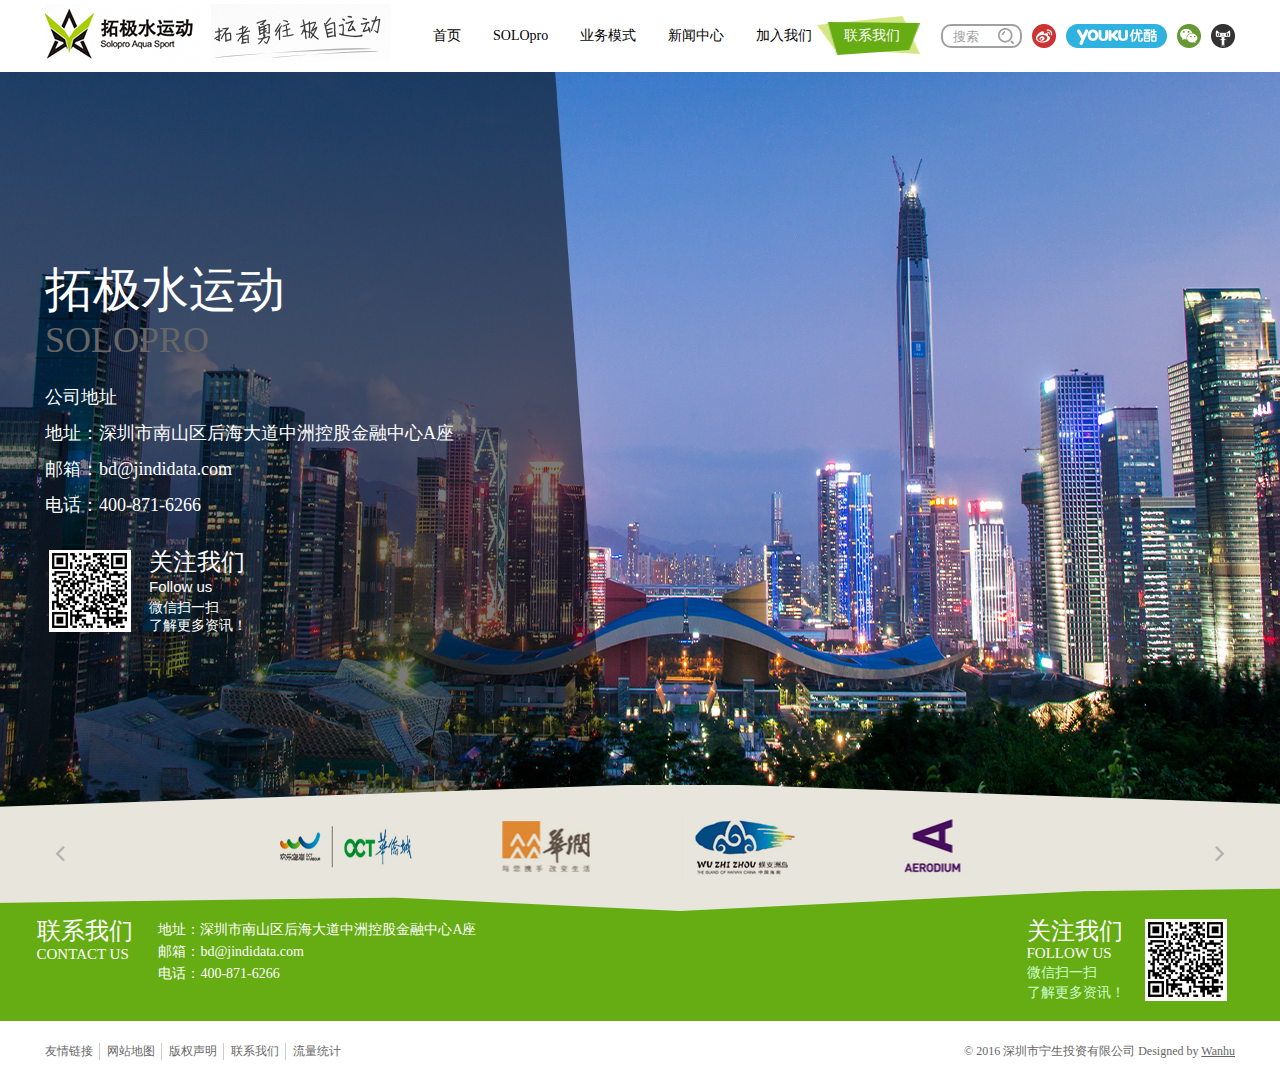
<file: contact.html>
<!DOCTYPE html><html><head><meta charset="UTF-8"><title>深圳市宁生投资有限公司</title><link rel="stylesheet" type="text/css" href="css/base.css"><link rel="stylesheet" type="text/css" href="css/swiper-3.4.2.min.css"><link rel="stylesheet" type="text/css" href="css/jquery.mCustomScrollbar.min.css"><link rel="stylesheet" type="text/css" href="css/style.css"><script type="text/javascript" src="js/jquery.js"></script><script type="text/javascript" src="js/swiper-3.4.2.min.js"></script><script type="text/javascript" src="js/jquery-ui-1.10.4.min.js"></script><script type="text/javascript" src="js/jquery.mousewheel-3.0.6.js"></script><script type="text/javascript" src="js/jquery.mCustomScrollbar.concat.min.js"></script><script type="text/javascript" src="js/common.js"></script></head><body><header class="main_header"><div class="header_auto"><a href="#" class="logo"><img src="img/logob.png"></a><div class="word_bg"></div><ul class="main_nav"><li><a href="index.html">首页</a></li><li><a href="solopro.html">SOLOpro</a></li><li><a href="dusiness.html">业务模式</a></li><li><a href="news.html">新闻中心</a></li><li><a href="joinUs.html">加入我们</a></li><li class="active"><a href="contact.html">联系我们</a></li></ul><div class="header_right_active"><input type="text" class="input2" placeholder="搜索" value=""> <button class="btn2"></button> <a href="#"><img src="img/headerIcon5a.png"></a><a href="#" class="youku"><img src="img/headerIcon7c.png"></a><a href="#"><img src="img/headerIcon6b.png"></a><a href="#"><img src="img/headerIcon8d.png"></a></div></div></header><section class="content_wrapper"><a href="#" class="banner"><img src="img/contactBannera.jpg"></a><div class="contact_main"><div class="sidebar"><div class="title">拓极水运动 <span>SOLOPRO</span></div><div class="site_box mCustomScrollbar"><div class="content_box"><div class="site"><span>公司地址</span> <span>地址：深圳市南山区后海大道中洲控股金融中心A座</span> <span>邮箱：bd@jindidata.com</span> <span>电话：400-871-6266</span></div><div class="qr_code"><img src="img/footerQrCodev.png"><div class="msg"><span>关注我们 <em>Follow us</em> </span><b>微信扫一扫<br>了解更多资讯！</b></div></div></div></div></div></div></section><footer class="main_foot"><div class="friend_link"><div class="link_box"><div class="swiper-container swiper-container-horizontal link_container"><div class="swiper-wrapper"><a href="#" class="swiper-slide swiper-slide-active"><img src="img/homeLink1.png"> </a><a href="#" class="swiper-slide swiper-slide-next"><img src="img/homeLink2.png"> </a><a href="#" class="swiper-slide"><img src="img/homeLink3.png"> </a><a href="#" class="swiper-slide"><img src="img/homeLink4.png"></a></div></div><div class="swiper-button-prev link_prve"></div><div class="swiper-button-next link_next"></div></div></div><div class="foot_contact"><div class="contact_auto"><div class="contact"><div class="title">联系我们 <span>CONTACT US</span></div><div class="content"><em>地址：深圳市南山区后海大道中洲控股金融中心A座</em> <em>邮箱：bd@jindidata.com</em> <em>电话：400-871-6266</em></div></div><div class="follow"><div class="title">关注我们 <span>FOLLOW US</span> <em>微信扫一扫</em> <em>了解更多资讯！</em></div><div class="qr_code"><img src="img/footerQrCodev.png"></div></div></div></div><div class="foot_bottom"><ul class="foot_link"><li><a href="#">友情链接</a></li><li><a href="#">网站地图</a></li><li><a href="#">版权声明</a></li><li><a href="#">联系我们</a></li><li><a href="#">流量统计</a></li></ul><p>© 2016 深圳市宁生投资有限公司 Designed by <span>Wanhu</span></p></div></footer></body></html>
</file>
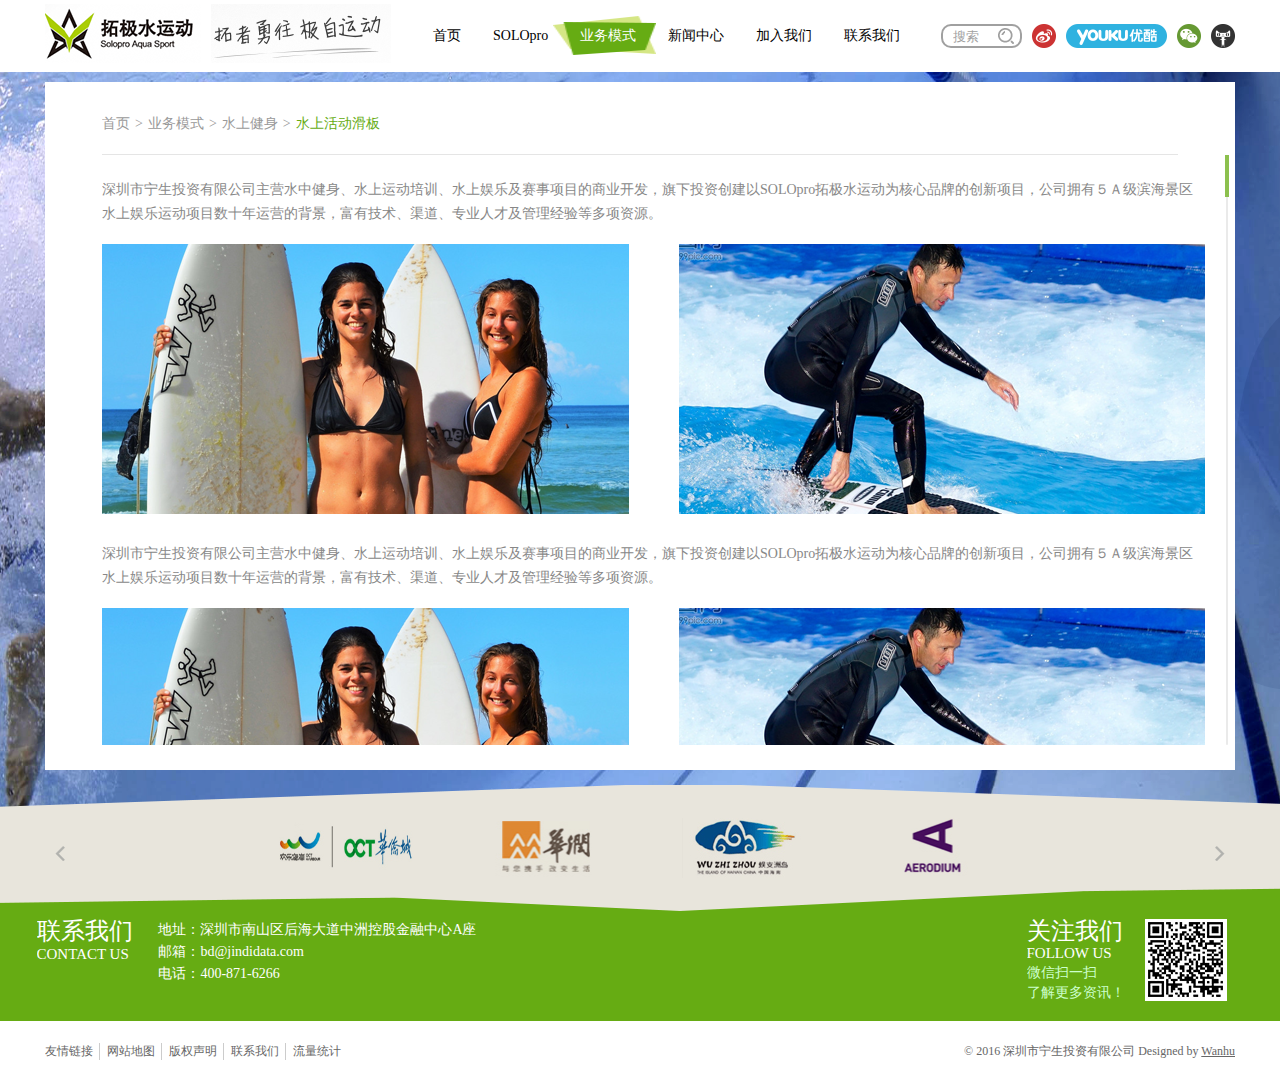
<file: dusiness.html>
<!DOCTYPE html><html><head><meta charset="UTF-8"><title>深圳市宁生投资有限公司</title><link rel="stylesheet" type="text/css" href="css/base.css"><link rel="stylesheet" type="text/css" href="css/jquery.mCustomScrollbar.min.css"><link rel="stylesheet" type="text/css" href="css/swiper-3.4.2.min.css"><link rel="stylesheet" type="text/css" href="css/style.css"><script type="text/javascript" src="js/jquery.js"></script><script type="text/javascript" src="js/swiper-3.4.2.min.js"></script><script type="text/javascript" src="js/jquery-ui-1.10.4.min.js"></script><script type="text/javascript" src="js/jquery.mousewheel-3.0.6.js"></script><script type="text/javascript" src="js/jquery.mCustomScrollbar.concat.min.js"></script><script type="text/javascript" src="js/common.js"></script></head><body><header class="main_header"><div class="header_auto"><a href="#" class="logo"><img src="img/logob.png"></a><div class="word_bg"></div><ul class="main_nav"><li><a href="index.html">首页</a></li><li><a href="solopro.html">SOLOpro</a></li><li class="active"><a href="dusiness.html">业务模式</a></li><li><a href="news.html">新闻中心</a></li><li><a href="joinUs.html">加入我们</a></li><li><a href="contact.html">联系我们</a></li></ul><div class="header_right_active"><input type="text" class="input2" placeholder="搜索" value=""> <button class="btn2"></button> <a href="#"><img src="img/headerIcon5a.png"></a><a href="#" class="youku"><img src="img/headerIcon7c.png"></a><a href="#"><img src="img/headerIcon6b.png"></a><a href="#"><img src="img/headerIcon8d.png"></a></div></div></header><section class="content_wrapper"><a href="#" class="banner"><img src="img/businessBannera.png"></a><div class="main"><div class="title"><a href="index.html">首页</a> <span>></span> <a href="dusiness.html">业务模式</a> <span>></span> <a href="#">水上健身</a> <span>></span> <a href="#" class="active">水上活动滑板</a></div><div class="content_box mCustomScrollbar"><div class="content"><div class="content_model"><p>深圳市宁生投资有限公司主营水中健身、水上运动培训、水上娱乐及赛事项目的商业开发，旗下投资创建以SOLOpro拓极水运动为核心品牌的创新项目，公司拥有５Ａ级滨海景区水上娱乐运动项目数十年运营的背景，富有技术、渠道、专业人才及管理经验等多项资源。</p><div class="img"><img src="img/businseeIndex1a.png"> <img src="img/businseeIndex2b.png"></div></div><div class="content_model"><p>深圳市宁生投资有限公司主营水中健身、水上运动培训、水上娱乐及赛事项目的商业开发，旗下投资创建以SOLOpro拓极水运动为核心品牌的创新项目，公司拥有５Ａ级滨海景区水上娱乐运动项目数十年运营的背景，富有技术、渠道、专业人才及管理经验等多项资源。</p><div class="img"><img src="img/businseeIndex1a.png"> <img src="img/businseeIndex2b.png"></div></div><div class="content_model"><p>深圳市宁生投资有限公司主营水中健身、水上运动培训、水上娱乐及赛事项目的商业开发，旗下投资创建以SOLOpro拓极水运动为核心品牌的创新项目，公司拥有５Ａ级滨海景区水上娱乐运动项目数十年运营的背景，富有技术、渠道、专业人才及管理经验等多项资源。</p><div class="img"><img src="img/businseeIndex1a.png"> <img src="img/businseeIndex2b.png"></div></div></div></div></div></section><footer class="main_foot"><div class="friend_link"><div class="link_box"><div class="swiper-container swiper-container-horizontal link_container"><div class="swiper-wrapper"><a href="#" class="swiper-slide swiper-slide-active"><img src="img/homeLink1.png"> </a><a href="#" class="swiper-slide swiper-slide-next"><img src="img/homeLink2.png"> </a><a href="#" class="swiper-slide"><img src="img/homeLink3.png"> </a><a href="#" class="swiper-slide"><img src="img/homeLink4.png"></a></div></div><div class="swiper-button-prev link_prve"></div><div class="swiper-button-next link_next"></div></div></div><div class="foot_contact"><div class="contact_auto"><div class="contact"><div class="title">联系我们 <span>CONTACT US</span></div><div class="content"><em>地址：深圳市南山区后海大道中洲控股金融中心A座</em> <em>邮箱：bd@jindidata.com</em> <em>电话：400-871-6266</em></div></div><div class="follow"><div class="title">关注我们 <span>FOLLOW US</span> <em>微信扫一扫</em> <em>了解更多资讯！</em></div><div class="qr_code"><img src="img/footerQrCodev.png"></div></div></div></div><div class="foot_bottom"><ul class="foot_link"><li><a href="#">友情链接</a></li><li><a href="#">网站地图</a></li><li><a href="#">版权声明</a></li><li><a href="#">联系我们</a></li><li><a href="#">流量统计</a></li></ul><p>© 2016 深圳市宁生投资有限公司 Designed by <span>Wanhu</span></p></div></footer></body></html>
</file>
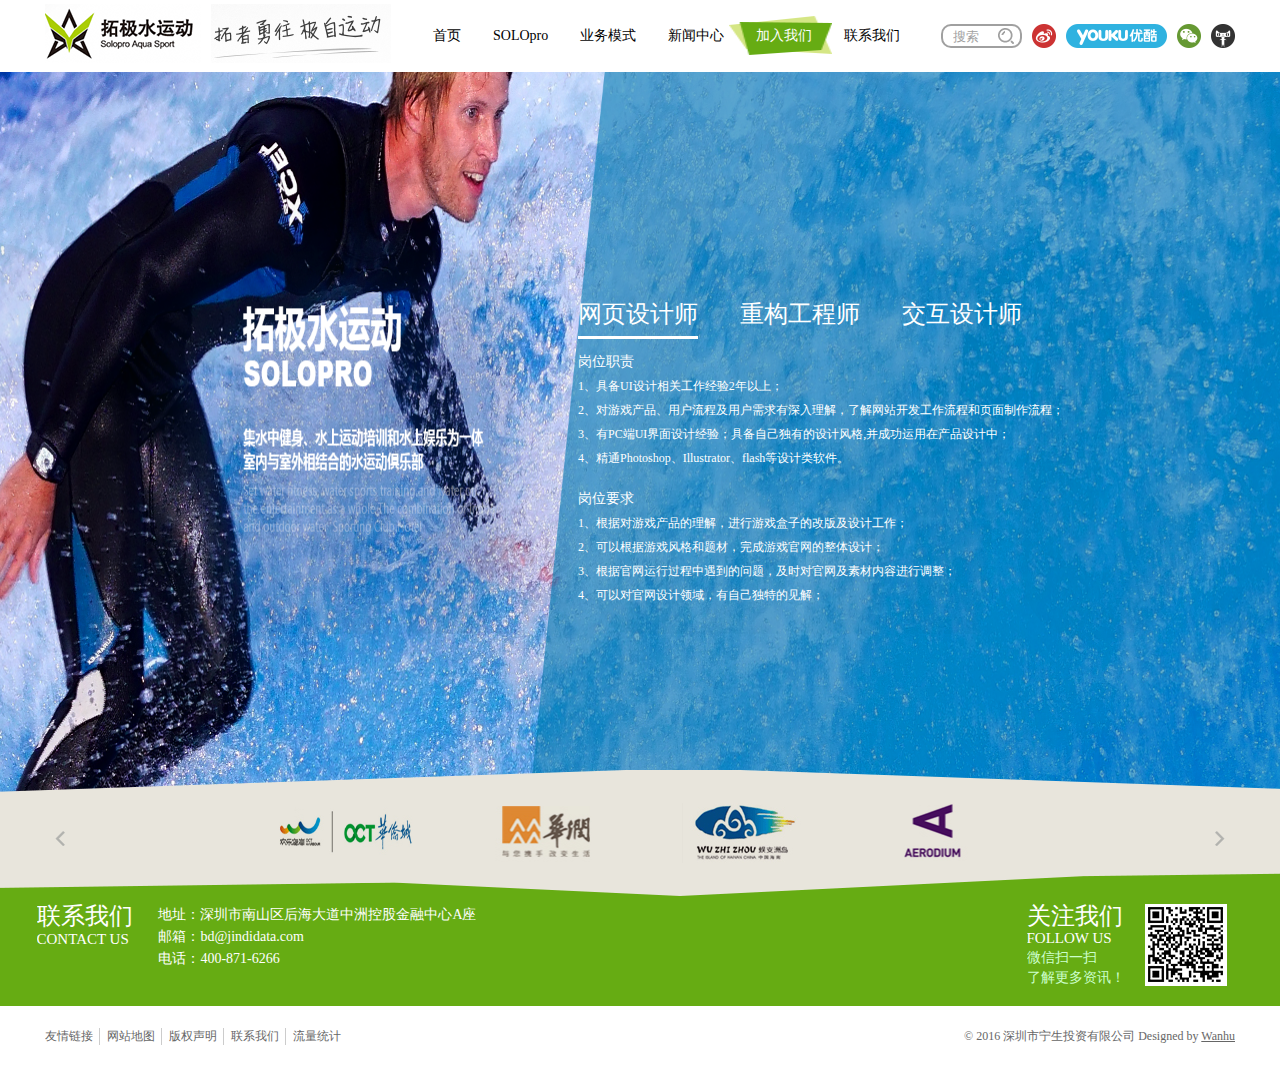
<file: joinUs.html>
<!DOCTYPE html><html><head><meta charset="UTF-8"><title>深圳市宁生投资有限公司</title><link rel="stylesheet" type="text/css" href="css/base.css"><link rel="stylesheet" type="text/css" href="css/swiper-3.4.2.min.css"><link rel="stylesheet" type="text/css" href="css/style.css"><script type="text/javascript" src="js/jquery.js"></script><script type="text/javascript" src="js/swiper-3.4.2.min.js"></script><script type="text/javascript" src="js/common.js"></script></head><body><header class="main_header"><div class="header_auto"><a href="#" class="logo"><img src="img/logob.png"></a><div class="word_bg"></div><ul class="main_nav"><li><a href="index.html">首页</a></li><li><a href="solopro.html">SOLOpro</a></li><li><a href="dusiness.html">业务模式</a></li><li><a href="news.html">新闻中心</a></li><li class="active"><a href="joinUs.html">加入我们</a></li><li><a href="contact.html">联系我们</a></li></ul><div class="header_right_active"><input type="text" class="input2" placeholder="搜索" value=""> <button class="btn2"></button> <a href="#"><img src="img/headerIcon5a.png"></a><a href="#" class="youku"><img src="img/headerIcon7c.png"></a><a href="#"><img src="img/headerIcon6b.png"></a><a href="#"><img src="img/headerIcon8d.png"></a></div></div></header><section class="content_wrapper"><a href="#" class="banner"><img src="img/joinUsBannera.png"></a><div class="joinUs_main"><div class="content"><div class="title"><a href="javascript:;" class="active">网页设计师</a> <a href="javascript:;">重构工程师</a> <a href="javascript:;">交互设计师</a></div><div class="tib_content" style="display: block;"><dl class="info_model"><dt>岗位职责</dt><dd>1、具备UI设计相关工作经验2年以上；</dd><dd>2、对游戏产品、用户流程及用户需求有深入理解，了解网站开发工作流程和页面制作流程；</dd><dd>3、有PC端UI界面设计经验；具备自己独有的设计风格,并成功运用在产品设计中；</dd><dd>4、精通Photoshop、Illustrator、flash等设计类软件。</dd></dl><dl class="info_model"><dt>岗位要求</dt><dd>1、根据对游戏产品的理解，进行游戏盒子的改版及设计工作；</dd><dd>2、可以根据游戏风格和题材，完成游戏官网的整体设计；</dd><dd>3、根据官网运行过程中遇到的问题，及时对官网及素材内容进行调整；</dd><dd>4、可以对官网设计领域，有自己独特的见解；</dd></dl></div><div class="tib_content"><dl class="info_model"><dt>岗位职责2</dt><dd>1、具备UI设计相关工作经验2年以上；</dd><dd>2、对游戏产品、用户流程及用户需求有深入理解，了解网站开发工作流程和页面制作流程；</dd><dd>3、有PC端UI界面设计经验；具备自己独有的设计风格,并成功运用在产品设计中；</dd><dd>4、精通Photoshop、Illustrator、flash等设计类软件。</dd></dl><dl class="info_model"><dt>岗位要求2</dt><dd>1、根据对游戏产品的理解，进行游戏盒子的改版及设计工作；</dd><dd>2、可以根据游戏风格和题材，完成游戏官网的整体设计；</dd><dd>3、根据官网运行过程中遇到的问题，及时对官网及素材内容进行调整；</dd><dd>4、可以对官网设计领域，有自己独特的见解；</dd></dl></div><div class="tib_content"><dl class="info_model"><dt>岗位职责3</dt><dd>1、具备UI设计相关工作经验2年以上；</dd><dd>2、对游戏产品、用户流程及用户需求有深入理解，了解网站开发工作流程和页面制作流程；</dd><dd>3、有PC端UI界面设计经验；具备自己独有的设计风格,并成功运用在产品设计中；</dd><dd>4、精通Photoshop、Illustrator、flash等设计类软件。</dd></dl><dl class="info_model"><dt>岗位要求3</dt><dd>1、根据对游戏产品的理解，进行游戏盒子的改版及设计工作；</dd><dd>2、可以根据游戏风格和题材，完成游戏官网的整体设计；</dd><dd>3、根据官网运行过程中遇到的问题，及时对官网及素材内容进行调整；</dd><dd>4、可以对官网设计领域，有自己独特的见解；</dd></dl></div></div></div></section><footer class="main_foot"><div class="friend_link"><div class="link_box"><div class="swiper-container swiper-container-horizontal link_container"><div class="swiper-wrapper"><a href="#" class="swiper-slide swiper-slide-active"><img src="img/homeLink1.png"> </a><a href="#" class="swiper-slide swiper-slide-next"><img src="img/homeLink2.png"> </a><a href="#" class="swiper-slide"><img src="img/homeLink3.png"> </a><a href="#" class="swiper-slide"><img src="img/homeLink4.png"></a></div></div><div class="swiper-button-prev link_prve"></div><div class="swiper-button-next link_next"></div></div></div><div class="foot_contact"><div class="contact_auto"><div class="contact"><div class="title">联系我们 <span>CONTACT US</span></div><div class="content"><em>地址：深圳市南山区后海大道中洲控股金融中心A座</em> <em>邮箱：bd@jindidata.com</em> <em>电话：400-871-6266</em></div></div><div class="follow"><div class="title">关注我们 <span>FOLLOW US</span> <em>微信扫一扫</em> <em>了解更多资讯！</em></div><div class="qr_code"><img src="img/footerQrCodev.png"></div></div></div></div><div class="foot_bottom"><ul class="foot_link"><li><a href="#">友情链接</a></li><li><a href="#">网站地图</a></li><li><a href="#">版权声明</a></li><li><a href="#">联系我们</a></li><li><a href="#">流量统计</a></li></ul><p>© 2016 深圳市宁生投资有限公司 Designed by <span>Wanhu</span></p></div></footer></body></html>
</file>
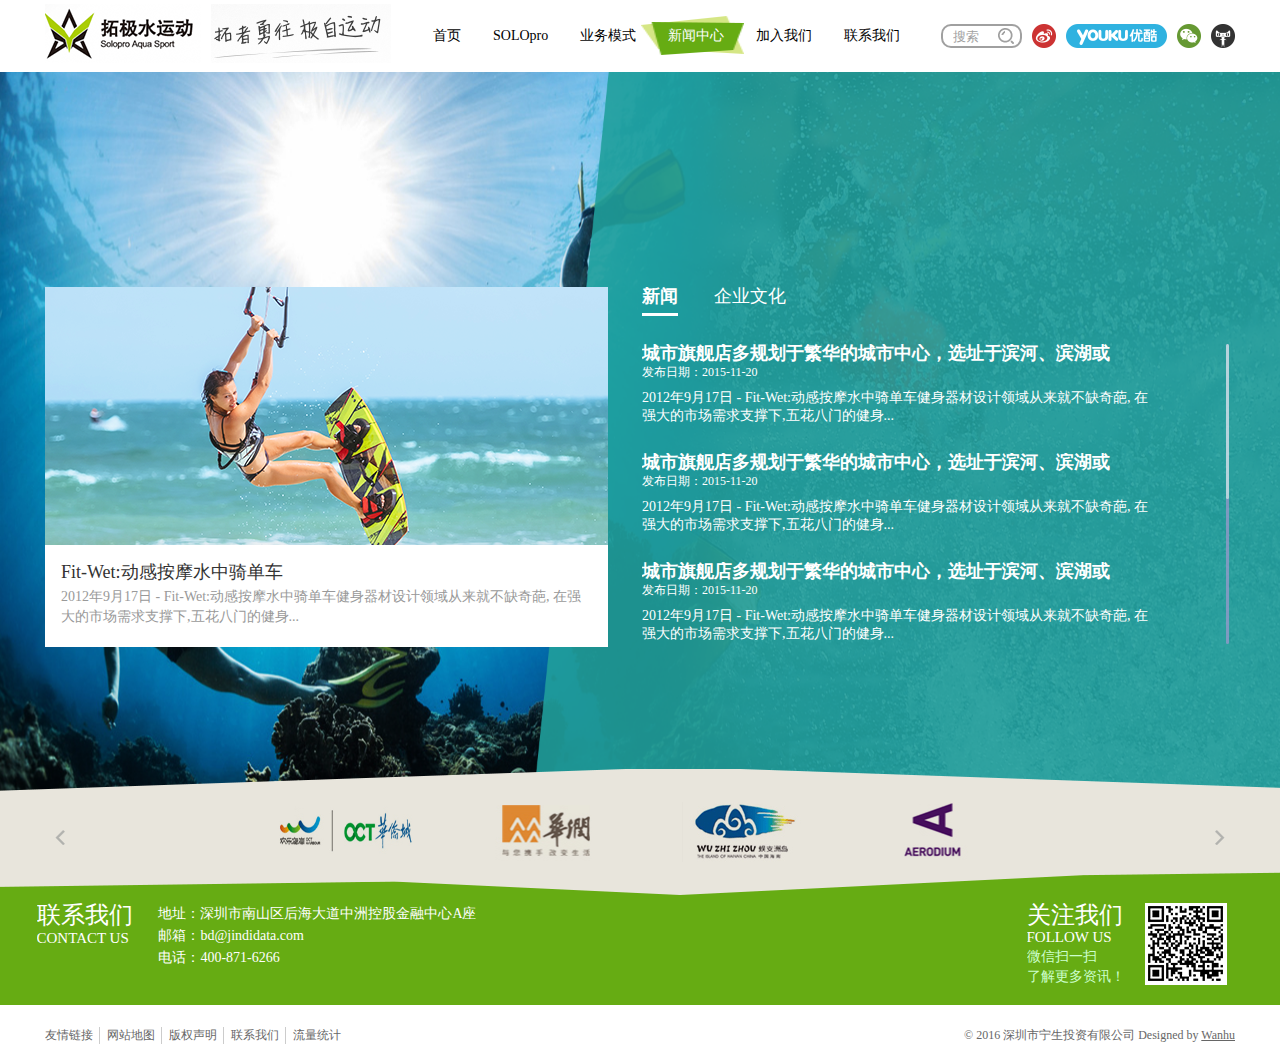
<file: news.html>
<!DOCTYPE html><html><head><meta charset="UTF-8"><title>深圳市宁生投资有限公司</title><link rel="stylesheet" type="text/css" href="css/base.css"><link rel="stylesheet" type="text/css" href="css/jquery.mCustomScrollbar.min.css"><link rel="stylesheet" type="text/css" href="css/swiper-3.4.2.min.css"><link rel="stylesheet" type="text/css" href="css/style.css"><script type="text/javascript" src="js/jquery.js"></script><script type="text/javascript" src="js/swiper-3.4.2.min.js"></script><script type="text/javascript" src="js/jquery-ui-1.10.4.min.js"></script><script type="text/javascript" src="js/jquery.mousewheel-3.0.6.js"></script><script type="text/javascript" src="js/jquery.mCustomScrollbar.concat.min.js"></script><script type="text/javascript" src="js/common.js"></script></head><body><header class="main_header"><div class="header_auto"><a href="#" class="logo"><img src="img/logob.png"></a><div class="word_bg"></div><ul class="main_nav"><li><a href="index.html">首页</a></li><li><a href="solopro.html">SOLOpro</a></li><li><a href="dusiness.html">业务模式</a></li><li class="active"><a href="news.html">新闻中心</a></li><li><a href="joinUs.html">加入我们</a></li><li><a href="contact.html">联系我们</a></li></ul><div class="header_right_active"><input type="text" class="input2" placeholder="搜索" value=""> <button class="btn2"></button> <a href="#"><img src="img/headerIcon5a.png"></a><a href="#" class="youku"><img src="img/headerIcon7c.png"></a><a href="#"><img src="img/headerIcon6b.png"></a><a href="#"><img src="img/headerIcon8d.png"></a></div></div></header><section class="content_wrapper"><a href="#" class="banner"><img src="img/newsBannera.png"></a><div class="news_main"><div class="main_left"><img src="img/newsIndex1a.png"><div class="msg"><a href="#">Fit-Wet:动感按摩水中骑单车</a><p>2012年9月17日 - Fit-Wet:动感按摩水中骑单车健身器材设计领域从来就不缺奇葩, 在强大的市场需求支撑下,五花八门的健身...</p></div></div><div class="main_right"><div class="title"><a href="javascript:;" class="active">新闻</a> <a href="javascript:;">企业文化</a></div><div class="list_box mCustomScrollbar" style="display: block;"><ul class="list scroll_list1"><li><a href="#" class="title">城市旗舰店多规划于繁华的城市中心，选址于滨河、滨湖或</a> <span>发布日期：2015-11-20</span><p>2012年9月17日 - Fit-Wet:动感按摩水中骑单车健身器材设计领域从来就不缺奇葩, 在强大的市场需求支撑下,五花八门的健身...</p></li><li><a href="#" class="title">城市旗舰店多规划于繁华的城市中心，选址于滨河、滨湖或</a> <span>发布日期：2015-11-20</span><p>2012年9月17日 - Fit-Wet:动感按摩水中骑单车健身器材设计领域从来就不缺奇葩, 在强大的市场需求支撑下,五花八门的健身...</p></li><li><a href="#" class="title">城市旗舰店多规划于繁华的城市中心，选址于滨河、滨湖或</a> <span>发布日期：2015-11-20</span><p>2012年9月17日 - Fit-Wet:动感按摩水中骑单车健身器材设计领域从来就不缺奇葩, 在强大的市场需求支撑下,五花八门的健身...</p></li><li><a href="#" class="title">城市旗舰店多规划于繁华的城市中心，选址于滨河、滨湖或</a> <span>发布日期：2015-11-20</span><p>2012年9月17日 - Fit-Wet:动感按摩水中骑单车健身器材设计领域从来就不缺奇葩, 在强大的市场需求支撑下,五花八门的健身...</p></li><li><a href="#" class="title">城市旗舰店多规划于繁华的城市中心，选址于滨河、滨湖或</a> <span>发布日期：2015-11-20</span><p>2012年9月17日 - Fit-Wet:动感按摩水中骑单车健身器材设计领域从来就不缺奇葩, 在强大的市场需求支撑下,五花八门的健身...</p></li><li><a href="#" class="title">城市旗舰店多规划于繁华的城市中心，选址于滨河、滨湖或</a> <span>发布日期：2015-11-20</span><p>2012年9月17日 - Fit-Wet:动感按摩水中骑单车健身器材设计领域从来就不缺奇葩, 在强大的市场需求支撑下,五花八门的健身...</p></li><li><a href="#" class="title">城市旗舰店多规划于繁华的城市中心，选址于滨河、滨湖或</a> <span>发布日期：2015-11-20</span><p>2012年9月17日 - Fit-Wet:动感按摩水中骑单车健身器材设计领域从来就不缺奇葩, 在强大的市场需求支撑下,五花八门的健身...</p></li><li><a href="#" class="title">城市旗舰店多规划于繁华的城市中心，选址于滨河、滨湖或</a> <span>发布日期：2015-11-20</span><p>2012年9月17日 - Fit-Wet:动感按摩水中骑单车健身器材设计领域从来就不缺奇葩, 在强大的市场需求支撑下,五花八门的健身...</p></li><li><a href="#" class="title">城市旗舰店多规划于繁华的城市中心，选址于滨河、滨湖或</a> <span>发布日期：2015-11-20</span><p>2012年9月17日 - Fit-Wet:动感按摩水中骑单车健身器材设计领域从来就不缺奇葩, 在强大的市场需求支撑下,五花八门的健身...</p></li><li><a href="#" class="title">城市旗舰店多规划于繁华的城市中心，选址于滨河、滨湖或</a> <span>发布日期：2015-11-20</span><p>2012年9月17日 - Fit-Wet:动感按摩水中骑单车健身器材设计领域从来就不缺奇葩, 在强大的市场需求支撑下,五花八门的健身...</p></li></ul></div><div class="list_box mCustomScrollbar"><ul class="list scroll_list1"><li><a href="#" class="title">城市旗舰店多规划于繁华的城市中心，选址于滨河、滨湖或企业文化</a> <span>发布日期：2015-11-20</span><p>2012年9月17日 - Fit-Wet:动感按摩水中骑单车健身器材设计领域从来就不缺奇葩, 在强大的市场需求支撑下,五花八门的健身...</p></li><li><a href="#" class="title">城市旗舰店多规划于繁华的城市中心，选址于滨河、滨湖或</a> <span>发布日期：2015-11-20</span><p>2012年9月17日 - Fit-Wet:动感按摩水中骑单车健身器材设计领域从来就不缺奇葩, 在强大的市场需求支撑下,五花八门的健身...</p></li><li><a href="#" class="title">城市旗舰店多规划于繁华的城市中心，选址于滨河、滨湖或</a> <span>发布日期：2015-11-20</span><p>2012年9月17日 - Fit-Wet:动感按摩水中骑单车健身器材设计领域从来就不缺奇葩, 在强大的市场需求支撑下,五花八门的健身...</p></li><li><a href="#" class="title">城市旗舰店多规划于繁华的城市中心，选址于滨河、滨湖或</a> <span>发布日期：2015-11-20</span><p>2012年9月17日 - Fit-Wet:动感按摩水中骑单车健身器材设计领域从来就不缺奇葩, 在强大的市场需求支撑下,五花八门的健身...</p></li><li><a href="#" class="title">城市旗舰店多规划于繁华的城市中心，选址于滨河、滨湖或</a> <span>发布日期：2015-11-20</span><p>2012年9月17日 - Fit-Wet:动感按摩水中骑单车健身器材设计领域从来就不缺奇葩, 在强大的市场需求支撑下,五花八门的健身...</p></li></ul></div></div></div></section><footer class="main_foot"><div class="friend_link"><div class="link_box"><div class="swiper-container swiper-container-horizontal link_container"><div class="swiper-wrapper"><a href="#" class="swiper-slide swiper-slide-active"><img src="img/homeLink1.png"> </a><a href="#" class="swiper-slide swiper-slide-next"><img src="img/homeLink2.png"> </a><a href="#" class="swiper-slide"><img src="img/homeLink3.png"> </a><a href="#" class="swiper-slide"><img src="img/homeLink4.png"></a></div></div><div class="swiper-button-prev link_prve"></div><div class="swiper-button-next link_next"></div></div></div><div class="foot_contact"><div class="contact_auto"><div class="contact"><div class="title">联系我们 <span>CONTACT US</span></div><div class="content"><em>地址：深圳市南山区后海大道中洲控股金融中心A座</em> <em>邮箱：bd@jindidata.com</em> <em>电话：400-871-6266</em></div></div><div class="follow"><div class="title">关注我们 <span>FOLLOW US</span> <em>微信扫一扫</em> <em>了解更多资讯！</em></div><div class="qr_code"><img src="img/footerQrCodev.png"></div></div></div></div><div class="foot_bottom"><ul class="foot_link"><li><a href="#">友情链接</a></li><li><a href="#">网站地图</a></li><li><a href="#">版权声明</a></li><li><a href="#">联系我们</a></li><li><a href="#">流量统计</a></li></ul><p>© 2016 深圳市宁生投资有限公司 Designed by <span>Wanhu</span></p></div></footer></body></html>
</file>
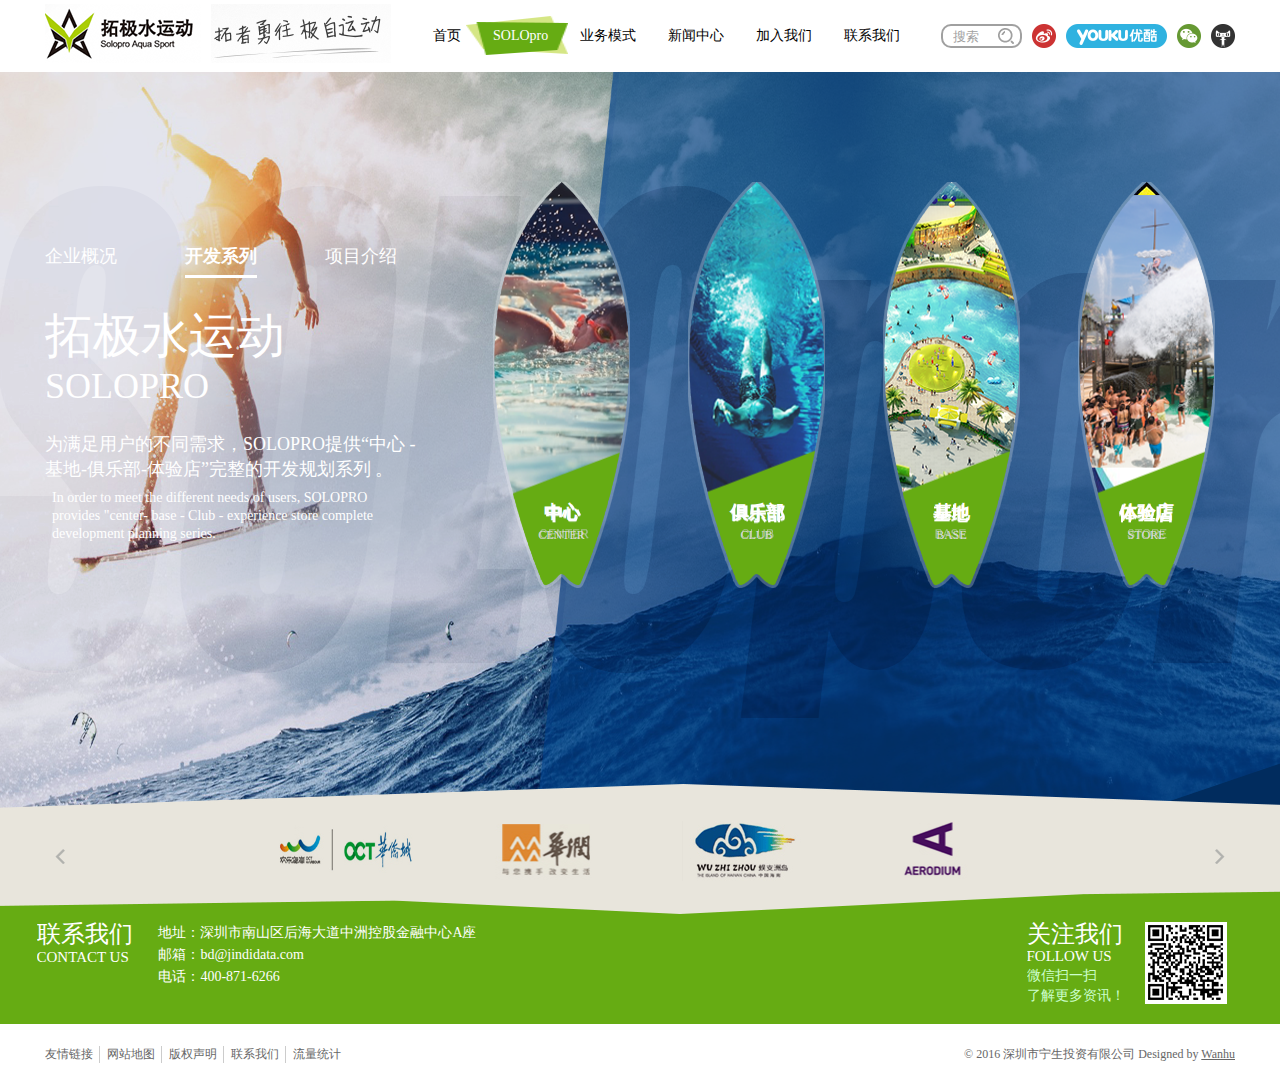
<file: solopro.html>
<!DOCTYPE html><html><head><meta charset="UTF-8"><title>深圳市宁生投资有限公司</title><link rel="stylesheet" type="text/css" href="css/base.css"><link rel="stylesheet" type="text/css" href="css/swiper-3.4.2.min.css"><link rel="stylesheet" type="text/css" href="css/style.css"><script type="text/javascript" src="js/jquery.js"></script><script type="text/javascript" src="js/swiper-3.4.2.min.js"></script><script type="text/javascript" src="js/common.js"></script></head><body><header class="main_header"><div class="header_auto"><a href="#" class="logo"><img src="img/logob.png"></a><div class="word_bg"></div><ul class="main_nav"><li><a href="index.html">首页</a></li><li class="active"><a href="solopro.html">SOLOpro</a></li><li><a href="dusiness.html">业务模式</a></li><li><a href="news.html">新闻中心</a></li><li><a href="joinUs.html">加入我们</a></li><li><a href="contact.html">联系我们</a></li></ul><div class="header_right_active"><input type="text" class="input2" placeholder="搜索" value=""> <button class="btn2"></button> <a href="#"><img src="img/headerIcon5a.png"></a><a href="#" class="youku"><img src="img/headerIcon7c.png"></a><a href="#"><img src="img/headerIcon6b.png"></a><a href="#"><img src="img/headerIcon8d.png"></a></div></div></header><section class="content_wrapper"><a href="#" class="banner"><img src="img/soloproBannera.png"></a><div class="solopro_main"><div class="sidebar"><div class="title"><a href="javascript:;">企业概况</a> <a href="javascript:;" class="active">开发系列</a> <a href="javascript:;">项目介绍</a></div><div class="msg"><span>企业概括</span> <em>SOLOPRO</em><p>为满足用户的不同需求，SOLOPRO提供“中心 -基地-俱乐部-体验店”完整的开发规划系列 。</p><i>In order to meet the different needs of users, SOLOPRO provides "center- base - Club - experience store complete development planning series.</i></div><div class="msg" style="display: block;"><span>拓极水运动</span> <em>SOLOPRO</em><p>为满足用户的不同需求，SOLOPRO提供“中心 -基地-俱乐部-体验店”完整的开发规划系列 。</p><i>In order to meet the different needs of users, SOLOPRO provides "center- base - Club - experience store complete development planning series.</i></div><div class="msg"><span>项目介绍</span> <em>SOLOPRO</em><p>为满足用户的不同需求，SOLOPRO提供“中心 -基地-俱乐部-体验店”完整的开发规划系列 。</p><i>In order to meet the different needs of users, SOLOPRO provides "center- base - Club - experience store complete development planning series.</i></div></div><ul class="content"><li><a href="javascript:;"><img src="img/soloproIndex1a.png"> <span>中心 <em>CENTER</em></span></a></li><li><a href="javascript:;"><img src="img/soloproIndex2b.png"> <span>俱乐部 <em>CLUB</em></span></a></li><li><a href="javascript:;"><img src="img/soloproIndex3c.png"> <span>基地 <em>BASE</em></span></a></li><li><a href="javascript:;"><img src="img/soloproIndex4d.png"> <span>体验店 <em>STORE</em></span></a></li></ul></div></section><footer class="main_foot"><div class="friend_link"><div class="link_box"><div class="swiper-container swiper-container-horizontal link_container"><div class="swiper-wrapper"><a href="#" class="swiper-slide swiper-slide-active"><img src="img/homeLink1.png"> </a><a href="#" class="swiper-slide swiper-slide-next"><img src="img/homeLink2.png"> </a><a href="#" class="swiper-slide"><img src="img/homeLink3.png"> </a><a href="#" class="swiper-slide"><img src="img/homeLink4.png"></a></div></div><div class="swiper-button-prev link_prve"></div><div class="swiper-button-next link_next"></div></div></div><div class="foot_contact"><div class="contact_auto"><div class="contact"><div class="title">联系我们 <span>CONTACT US</span></div><div class="content"><em>地址：深圳市南山区后海大道中洲控股金融中心A座</em> <em>邮箱：bd@jindidata.com</em> <em>电话：400-871-6266</em></div></div><div class="follow"><div class="title">关注我们 <span>FOLLOW US</span> <em>微信扫一扫</em> <em>了解更多资讯！</em></div><div class="qr_code"><img src="img/footerQrCodev.png"></div></div></div></div><div class="foot_bottom"><ul class="foot_link"><li><a href="#">友情链接</a></li><li><a href="#">网站地图</a></li><li><a href="#">版权声明</a></li><li><a href="#">联系我们</a></li><li><a href="#">流量统计</a></li></ul><p>© 2016 深圳市宁生投资有限公司 Designed by <span>Wanhu</span></p></div></footer></body></html>
</file>
<file: css/base.css>
body,dd,dl,h1,h2,h3,h4,h5,h6,ol,p,ul{margin:0;padding:0;font-size:12px;color:#444}a{color:#000;text-decoration:none}button,input,textarea{outline:0}ol,ul{list-style:none}b,h1,h2,h3,h4,h5,h6,strong{font-weight:400;font-size:16px}em,i{font-style:normal}img{vertical-align:top}.fl{float:left}.fr{float:right}.clear-fix:after{content:"";display:block;clear:both}.clear-fix{zoom:1}
</file>
<file: css/style.css>
body{font-size:12px;font-family:"微软雅黑"}.main_header{z-index:12;background:#fff;position:relative}.header_auto{width:1190px;margin:0 auto;overflow:hidden;padding:4px 0 9px}.header_auto .logo{float:left}.header_auto .logo img{width:159px;height:59px}.header_auto .word_bg{width:180px;height:59px;background:url(../img/headerBgWordc.png) no-repeat;float:left;margin-left:7px}.header_auto .main_nav{float:left;padding:12px 0 0 15px;overflow:hidden;position:relative;z-index:15}.header_auto .main_nav li{font-size:14px;height:39px;line-height:39px;text-align:center;margin-left:-15px;float:left}.header_auto .main_nav li:first-child{margin:0}.header_auto .main_nav li a{display:block;padding:0 20px 0 27px}.header_auto .main_nav .active{background:url(../img/navMainBgc.png) no-repeat;background-size:100% 100%}.header_auto .main_nav .active a{color:#fff}.header_right{overflow:hidden;position:absolute;top:0;right:0;height:58px;width:368px;padding:24px 0 0 110px;z-index:12;background:url(../img/mianRifhtBga.png) left top no-repeat}.header_right_active{float:right;overflow:hidden;position:relative;padding:20px 0 0}.header_right .input1{width:86px;height:20px;padding:0 26px 0 10px;float:left;border:2px solid #fff;border-radius:10px;background:0 0;color:#e8e8e8}.header_right .input1::-webkit-input-placeholder{color:#e8e8e8}.header_right .input1::-moz-placeholder{color:#e8e8e8}.header_right .input1:-moz-placeholder{color:#e8e8e8}.header_right .input1:-ms-input-placeholder{color:#e8e8e8}.header_right_active .input2{width:41px;height:20px;padding:0 26px 0 10px;float:left;border:2px solid #a0a0a0;border-radius:10px;color:#a0a0a0}.header_right .btn1,.header_right_active .btn2{width:16px;height:16px;position:absolute;border:none;cursor:pointer}.header_right_active .input2::-webkit-input-placeholder{color:#a0a0a0}.header_right_active .input2::-moz-placeholder{color:#a0a0a0}.header_right_active .input2:-moz-placeholder{color:#a0a0a0}.header_right_active .input2:-ms-input-placeholder{color:#a0a0a0}.header_right .btn1{top:29px;left:213px;background:url(../img/searchv.png) no-repeat}.header_right_active .btn2{top:24px;left:57px;background:url(../img/headersearchIcon2e.png) no-repeat}.header_right a,.header_right_active a{float:left}.header_right a img,.header_right_active a img{width:24px;height:24px;margin-left:10px}.header_right .youku img,.header_right_active .youku img{width:101px;height:24px}.home_section{width:100%;position:relative;padding:610px 0 60px}.home_section .home_container{width:100%;position:absolute;top:0;left:0}.home_section .home_container .swiper-wrapper a img{width:100%;height:725px}.home_section .main_right{position:absolute;top:0;right:0;background:url(../img/mainBgBottomb.png) left bottom no-repeat;width:720px;height:689px;z-index:15}.main_right .home_page{bottom:120px;left:273px}.main_right .home_page .swiper-pagination-bullet{width:5px;height:5px;border:3px solid #fff;opacity:1;background:0 0;margin:0 3px}.main_right .home_next,.main_right .home_prve{width:21px;height:21px;top:571px;position:absolute;z-index:20}.main_right .home_page .swiper-pagination-bullet-active{background:#fff}.main_right .home_prve{background:url(../img/bannerPreva.png) no-repeat;left:248px}.main_right .home_next{background:url(../img/bannerNextb.png) no-repeat;right:353px}.main_right .word_video{width:571px;height:595px;float:right;margin-right:25px;background:url(../img/mainRightWorda.png) no-repeat}.main_right .word_video video{width:264px;height:161px;position:relative;top:434px;left:307px}.home_main{z-index:18;position:relative}.home_main .tib_box{width:1190px;margin:0 auto;position:relative}.home_main .tib_btn{overflow:hidden;padding-left:352px}.home_main .tib_btn li{float:left;margin-left:19px;width:100px}.home_main .tib_btn li a{display:block;width:100%;height:95px}.home_main .tib_btn li .active1{background:url(../img/homeMainIcon5.png) no-repeat}.home_main .tib_btn li .active2{background:url(../img/homeMainIcon2.png) no-repeat}.home_main .tib_btn li .active3{background:url(../img/homeMainIcon3.png) no-repeat}.home_main .tib_btn li .active4{background:url(../img/homeMainIcon4.png) no-repeat}.home_main .tib_content{margin:15px 0 0;position:relative;display:none}.home_main .main_container1,.home_main .main_container2,.home_main .main_container3,.home_main .main_container4{height:185px;padding-top:5px}.home_main .swiper-slide img{width:297px;height:100%}.home_main .swiper-slide{width:297px;height:100%;position:relative;color:#fff}.tib_content .swiper-slide .title{display:block;position:absolute;top:0;left:0;font-size:18px;line-height:50px;padding:135px 15px 0}.tib_content .swiper-slide em{position:absolute;top:-5px;left:0;padding:59px 15px 17px;height:109px;border-top:5px solid #72b225;background:rgba(0,0,0,.3);display:none}.tib_content .swiper-slide em span{font-size:18px;line-height:31px}.tib_content .swiper-slide em p{line-height:18px;color:#fff}.tib_content .swiper-slide em .more{color:#fff;display:block;width:86px;height:23px;text-align:center;line-height:23px;border:2px solid #fff;margin-top:14px}.tib_content .main_prve1,.tib_content .main_prve2,.tib_content .main_prve3,.tib_content .main_prve4{display:block;width:24px;height:42px;background:url(../img/homePrevm.png) no-repeat;position:absolute;top:100px;left:-40px;z-index:20}.tib_content .main_next1,.tib_content .main_next2,.tib_content .main_next3,.tib_content .main_next4{display:block;width:24px;height:42px;background:url(../img/homeNextn.png) no-repeat;position:absolute;top:100px;right:-40px;z-index:20}.content_wrapper{position:relative;padding:10px 0 15px}.content_wrapper .banner{display:block;position:absolute;top:0;left:0;z-index:0}.content_wrapper .banner img{width:100%;height:738px}.content_wrapper .main{width:1133px;position:relative;z-index:5;padding:0 0 25px 57px;margin:0 auto;background:#fff}.content_wrapper .main .title{padding:35px 0 23px;line-height:14px;overflow:hidden;font-size:14px;width:1076px;border-bottom:1px solid #e5e5e5}.content_wrapper .main .title a{float:left;color:#999}.content_wrapper .main .title span{float:left;color:#999;margin:0 5px}.content_wrapper .main .title .active,.content_wrapper .main .title a:hover{color:#66ac13}.content_wrapper .main .content_box{overflow:hidden;height:590px;position:relative}.content_wrapper .main .content_box .content{overflow:auto}.main .content_box .mCSB_scrollTools .mCSB_draggerRail{background:#e3e3e3;width:2px}.main .content_box .mCSB_scrollTools .mCSB_dragger{height:42px!important}.main .content_box .mCSB_scrollTools .mCSB_dragger_bar{width:4px;background:#66ac13!important;border-radius:0}.content_wrapper .main .content_box .content_model{padding:23px 0 5px}.content_wrapper .main .content_box .content_model p{font-size:14px;color:#888;line-height:24px}.content_wrapper .main .content_box .content_model .img{overflow:hidden;padding-top:18px}.content_wrapper .main .content_box .content_model .img img:first-child{float:left}.content_wrapper .main .content_box .content_model .img img:last-child{float:right}.news_main{width:1190px;margin:0 auto;overflow:hidden;padding:205px 0 107px;position:relative;z-index:15}.news_main .main_left{float:left;width:563px}.news_main .main_left img{width:100%;height:258px}.news_main .main_left .msg{background:#fff;padding:18px 16px 20px}.news_main .main_left .msg a{font-size:18px;color:#333;line-height:18px}.news_main .main_left .msg p{font-size:14px;color:#999;line-height:20px;padding:5px 0 0}.news_main .main_right{float:right;width:593px}.news_main .main_right .title{overflow:hidden}.news_main .main_right .title a{float:left;color:#fff;font-size:18px;margin-right:36px;line-height:18px;display:inline-block}.news_main .main_right .title .active{font-weight:700;border-bottom:3px solid #fff;height:26px}.news_main .main_right .list_box{overflow:hidden;height:300px;display:none;margin:28px 0 0;position:relative}.news_main .main_right .list_box .list{padding-right:50px;overflow:auto}.news_main .main_right .list_box .scroll_box{width:3px;height:100%;background:#99c;position:absolute;right:0;top:0;z-index:16}.joinUs_main,.solopro_main{position:relative;z-index:15}.news_main .mCSB_scrollTools .mCSB_draggerRail{background:#99c;width:3px}.news_main .mCSB_scrollTools .mCSB_dragger{height:155px}.news_main .mCSB_scrollTools .mCSB_dragger_bar{width:3px}.news_main .main_right .list_box .list li{padding-bottom:28px}.news_main .main_right .list_box .list li .title{font-size:18px;color:#fff;font-weight:700;display:block;line-height:18px}.news_main .main_right .list_box .list li span{color:#fff;display:block;line-height:20px}.news_main .main_right .list_box .list li p{color:#fff;line-height:18px;font-size:14px;margin:7px 0 0}.joinUs_main{width:1123px;margin:0 auto;padding-right:67px;overflow:hidden}.joinUs_main .content{padding:220px 0 142px;float:right;width:590px}.joinUs_main .content .title{overflow:hidden}.joinUs_main .content .title a{float:left;margin-right:42px;font-size:24px;color:#fff;display:inline-block;line-height:24px}.joinUs_main .content .title .active{height:34px;border-bottom:3px solid #fff}.joinUs_main .content .tib_content{display:none}.joinUs_main .content .tib_content .info_model{padding:16px 0 6px;font-size:14px;color:#fff;line-height:14px}.joinUs_main .content .tib_content .info_model dt{margin-bottom:5px}.joinUs_main .content .tib_content .info_model dd{line-height:24px;color:#fff}.solopro_main{padding:100px 19px 185px 0;width:1171px;margin:0 auto;overflow:hidden}.solopro_main .sidebar{float:left;width:380px;padding:65px 0 0}.solopro_main .sidebar .title{overflow:hidden}.solopro_main .sidebar .title a{float:left;margin-right:68px;color:#fff;font-size:18px;line-height:18px;display:inline-block}.solopro_main .sidebar .title a:last-child{margin:0}.solopro_main .sidebar .title .active{height:28px;border-bottom:3px solid #fff;font-weight:700}.solopro_main .sidebar .msg{padding:30px 0 0;color:#fff;display:none}.solopro_main .sidebar .msg span{font-size:48px;display:block;line-height:56px}.solopro_main .sidebar .msg em{font-size:36px;line-height:44px;display:block}.solopro_main .sidebar .msg p{font-size:18px;line-height:25px;padding:24px 0 0;color:#fff}.solopro_main .sidebar .msg i{display:block;font-size:14px;line-height:18px;padding:7px}.solopro_main .content{float:right;overflow:hidden;width:781px;margin:0 -58px 0 0}.solopro_main .content li{float:left;width:137px;margin-right:58px}.solopro_main .content li a{display:block;position:relative}.solopro_main .content li a img{width:100%;height:406px}.solopro_main .content li a span{display:block;width:100%;position:absolute;left:0;bottom:43px;font-size:18px;color:#fff;font-weight:700;line-height:26px;text-align:center}.solopro_main .content li a span em{display:block;font-size:12px;line-height:20px;color:#dcdcdc;font-weight:300}.contact_main{width:1190px;margin:0 auto;position:relative;z-index:15;padding:180px 0 100px}.contact_main .sidebar{width:460px}.contact_main .sidebar .title{font-size:48px;color:#fff;line-height:56px}.contact_main .sidebar .title span{font-size:36px;color:#666;line-height:44px;display:block}.contact_main .sidebar .site_box{padding:17px 0 0;color:#fff;overflow:hidden;position:relative;height:291px;width:460px}.contact_main .sidebar .site_box .site span{line-height:36px;font-size:18px;display:block}.contact_main .sidebar .site_box .qr_code{padding:27px 0 0;overflow:hidden}.contact_main .sidebar .site_box .qr_code img{width:82px;height:82px;float:left;margin:0 18px 0 4px}.contact_main .sidebar .site_box .qr_code .msg{width:100px;float:left;color:#fff}.contact_main .sidebar .site_box .qr_code .msg span{display:block;font-size:24px;line-height:24px;font-family:arial}.contact_main .sidebar .site_box .qr_code .msg span em{display:block;font-size:15px;line-height:25px}.contact_main .sidebar .site_box .qr_code .msg b{display:block;font-size:14px;line-height:18px}.friend_link{height:126px;background:url(../img/homeMainBg1a.png) left top no-repeat;background-size:100% 100%;z-index:11;position:relative}.link_box{width:1190px;margin:0 auto;position:relative;padding-top:33px}.friend_link .link_container{width:725px;margin:0 auto}.friend_link .link_container .swiper-slide{display:block;width:135px}.friend_link .link_container .swiper-slide img{width:100%;height:60px}.link_box .link_next,.link_box .link_prve{width:10px;height:15px;position:absolute;top:83px;display:block}.link_box .link_prve{background:url(../img/link_prev.png) no-repeat;left:10px}.link_box .link_next{background:url(../img/link_next.png) no-repeat;right:10px}.foot_contact{width:100%;height:136px;background:url(../img/homeBgGeera.png) no-repeat;background-size:100% 100%;margin:-24px 0 0}.foot_contact .contact_auto{width:1190px;margin:0 auto;overflow:hidden;padding:32px 17px 0 0}.foot_contact .contact_auto .contact{float:left;width:440px;overflow:hidden}.foot_contact .contact_auto .contact .title{float:left;font-size:24px;color:#fff;line-height:24px}.foot_contact .contact_auto .contact .title span{font-size:15px;line-height:23px;display:block}.foot_contact .contact_auto .content{float:right}.foot_contact .contact_auto .content em{display:block;font-size:14px;color:#fff;line-height:22px}.foot_contact .contact_auto .follow{float:right;width:200px;overflow:hidden}.foot_contact .contact_auto .follow .title{float:left;width:98px;font-size:24px;color:#fff;line-height:24px}.foot_contact .contact_auto .follow .title span{font-size:15px;line-height:20px;display:block}.foot_contact .contact_auto .follow .title em{font-size:14px;color:#cfc;line-height:20px;display:block}.foot_contact .contact_auto .follow .qr_code{float:right}.foot_contact .contact_auto .follow .qr_code img{width:82px;height:82px}.foot_bottom{width:1190px;margin:0 auto;overflow:hidden;padding:20px 0}.main_foot .foot_link{float:left;overflow:hidden}.main_foot .foot_link li{padding:0 6px 0 7px;border-right:1px solid #ccc;float:left}.main_foot .foot_link li:last-child{border:none}.main_foot .foot_link li:first-child{padding-left:0}.main_foot .foot_link li a{color:#666}.main_foot p{float:right;color:#666}.main_foot p span{text-decoration:underline}
</file>
